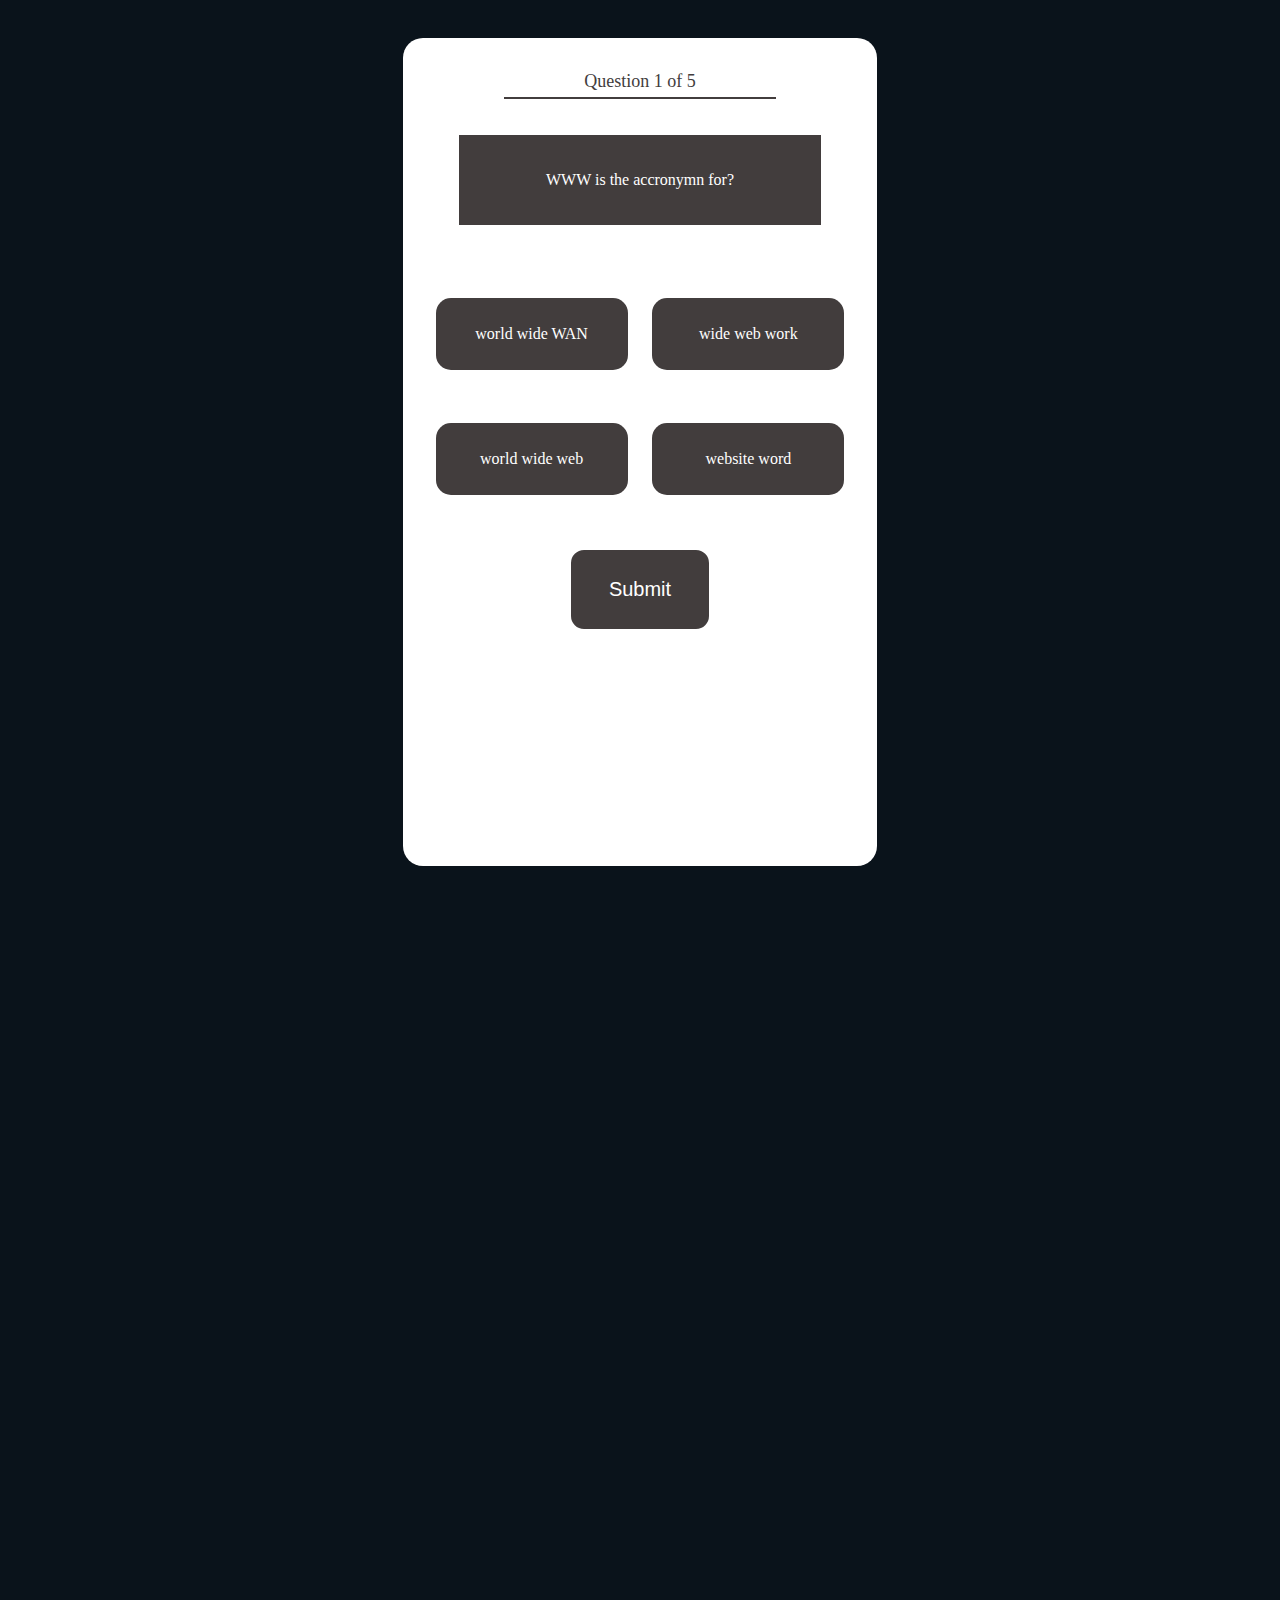
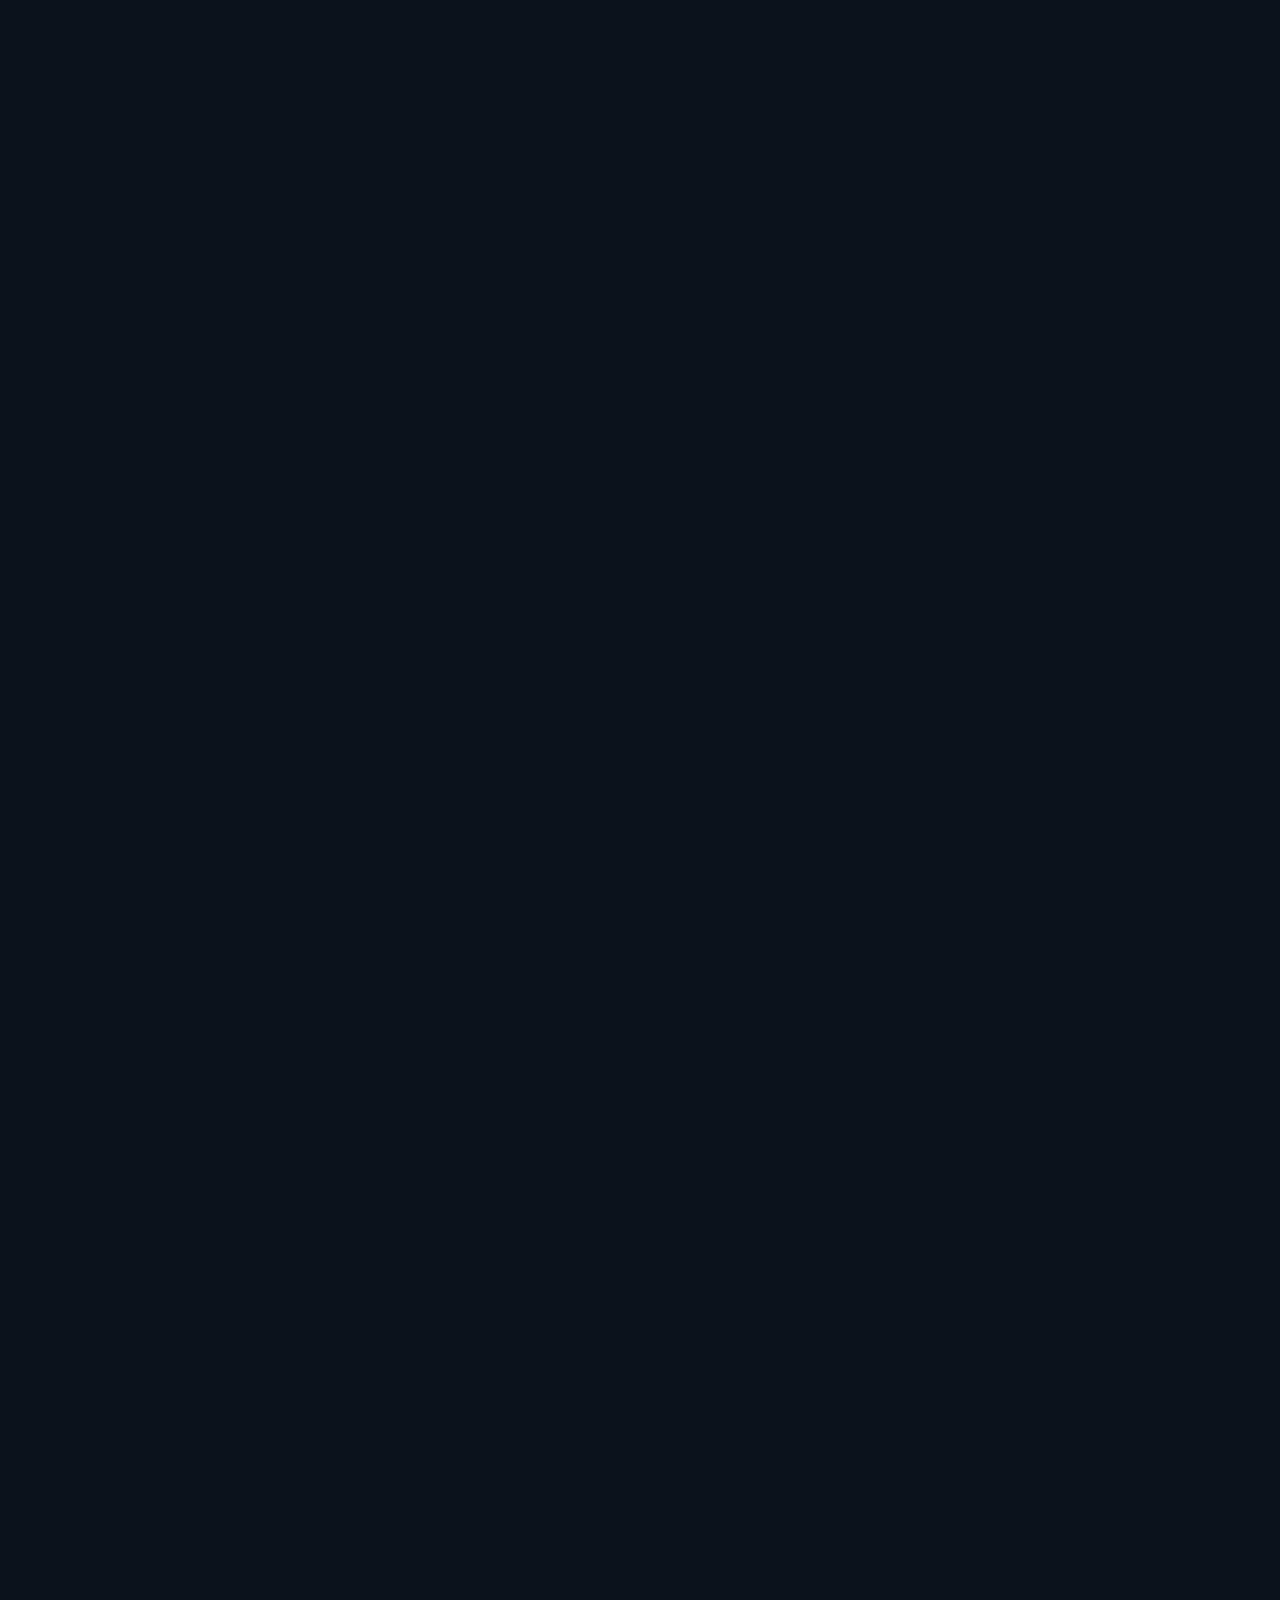
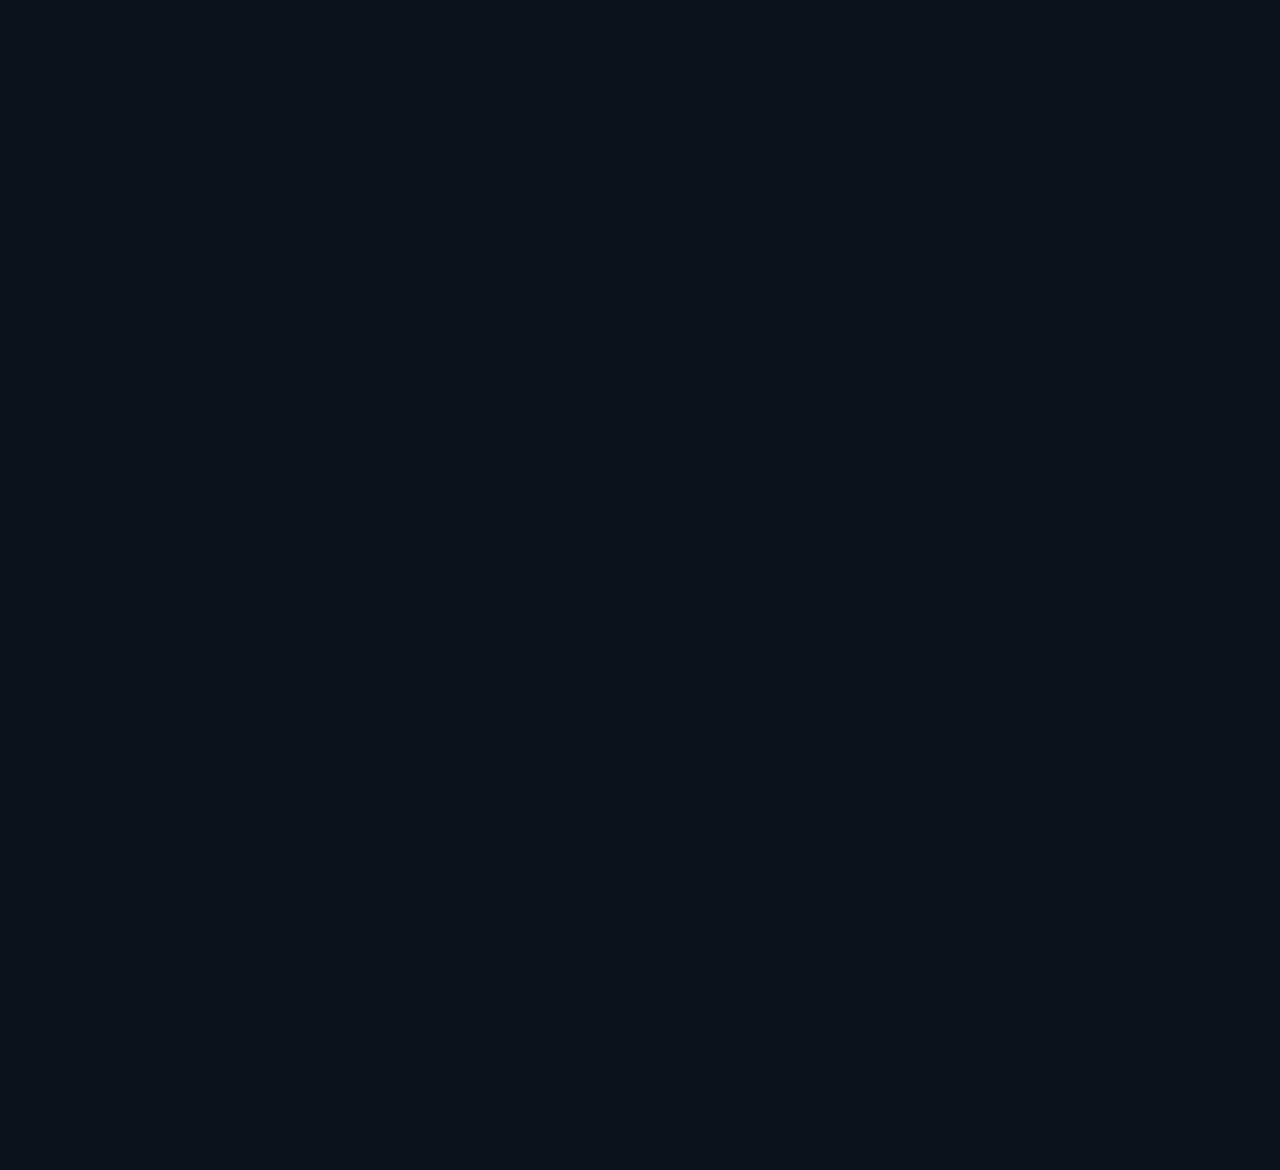
<file: index.html>
<!DOCTYPE html>
<html lang="en">
<head>
    <meta charset="UTF-8">
    <meta name="viewport" content="width=device-width, initial-scale=1.0">
    <title>Quiz App</title>
    <link rel="stylesheet" href="style.css">
</head>
<body>


    <div id="quiz">
    
    </div>
    <button id="next" class="button"  onclick = "showNextSlide()">Next <i class="arrow">

    </i></button>
    <button id="finish" class="button"  onclick="showResult()" style="display:none;">Show Result <i class="arrow">
        
    </i></button>
    <button id="start" class="button"  onclick="reset()" style="display:none;">Try Again <i class="arrow">
        
    </i></button>
    
<div id="congrat">

</div>
<script src="script.js"></script> 
</body>
</html>
</file>
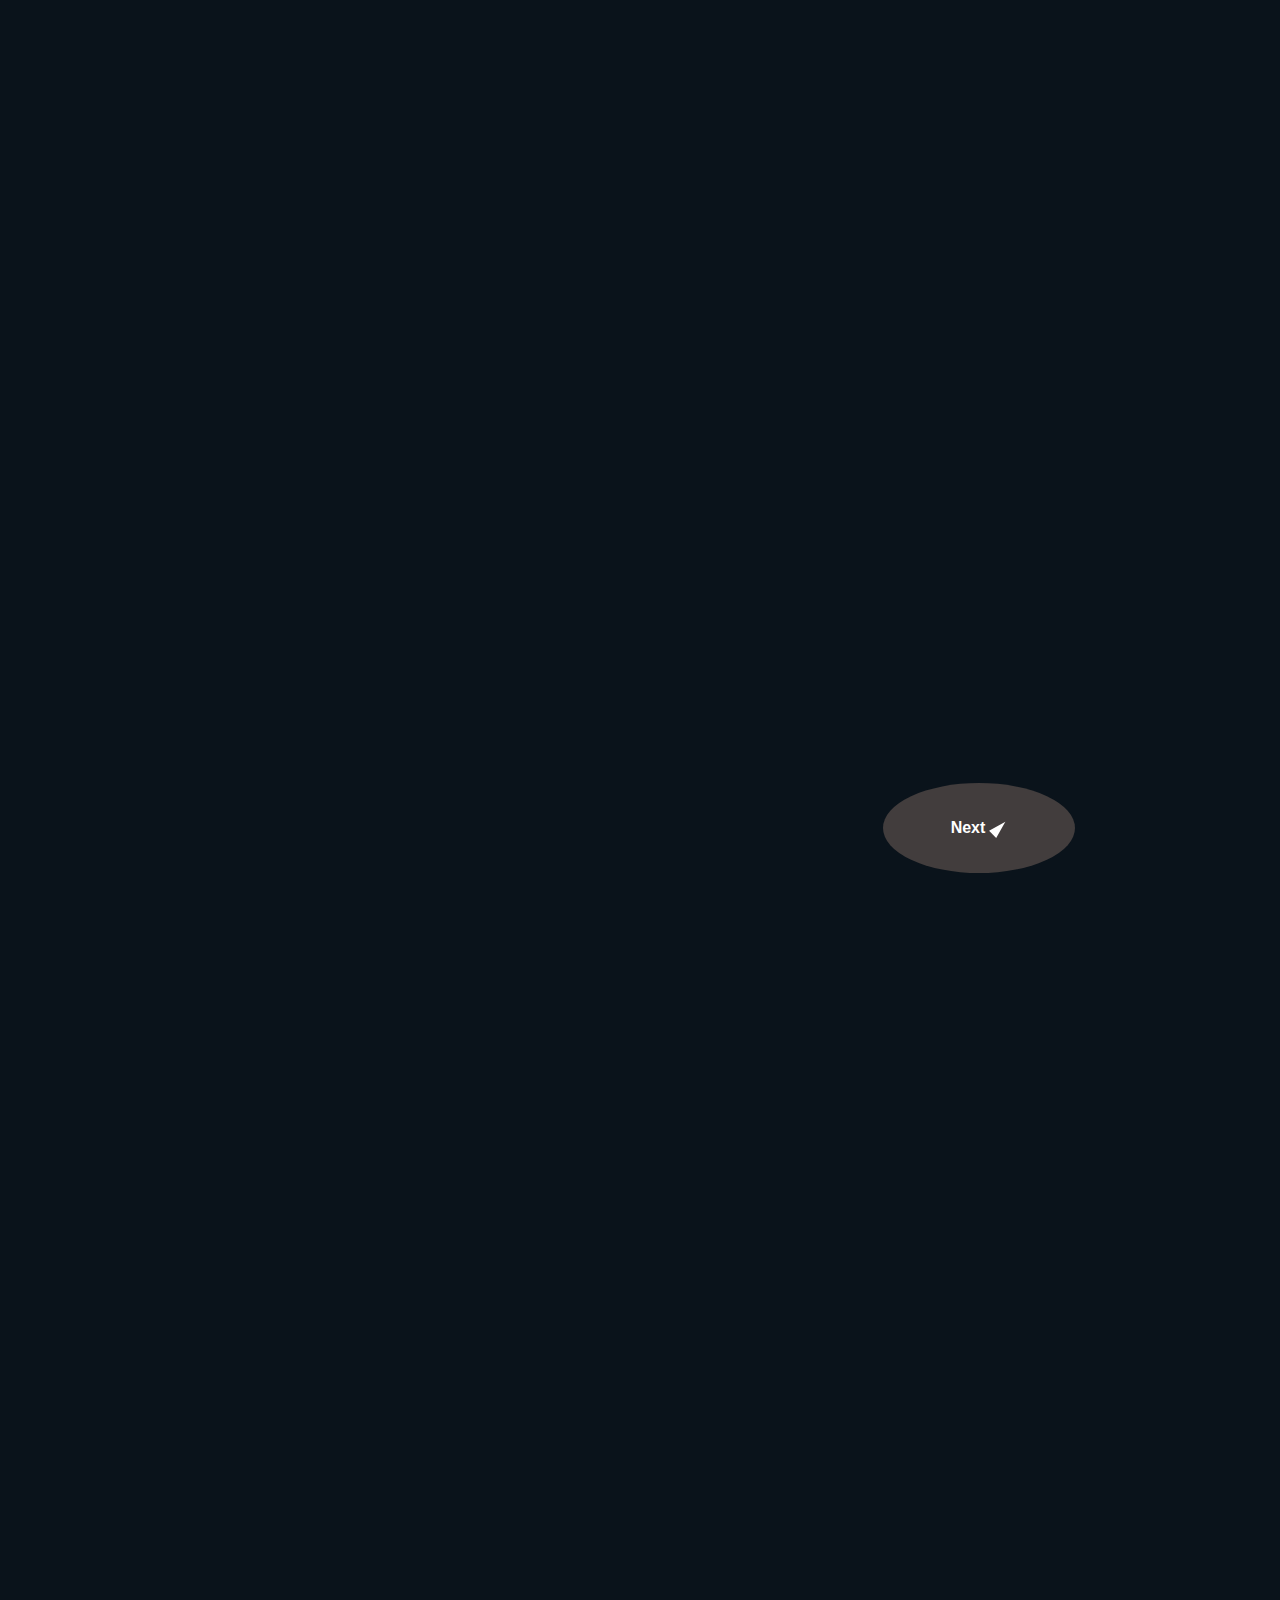
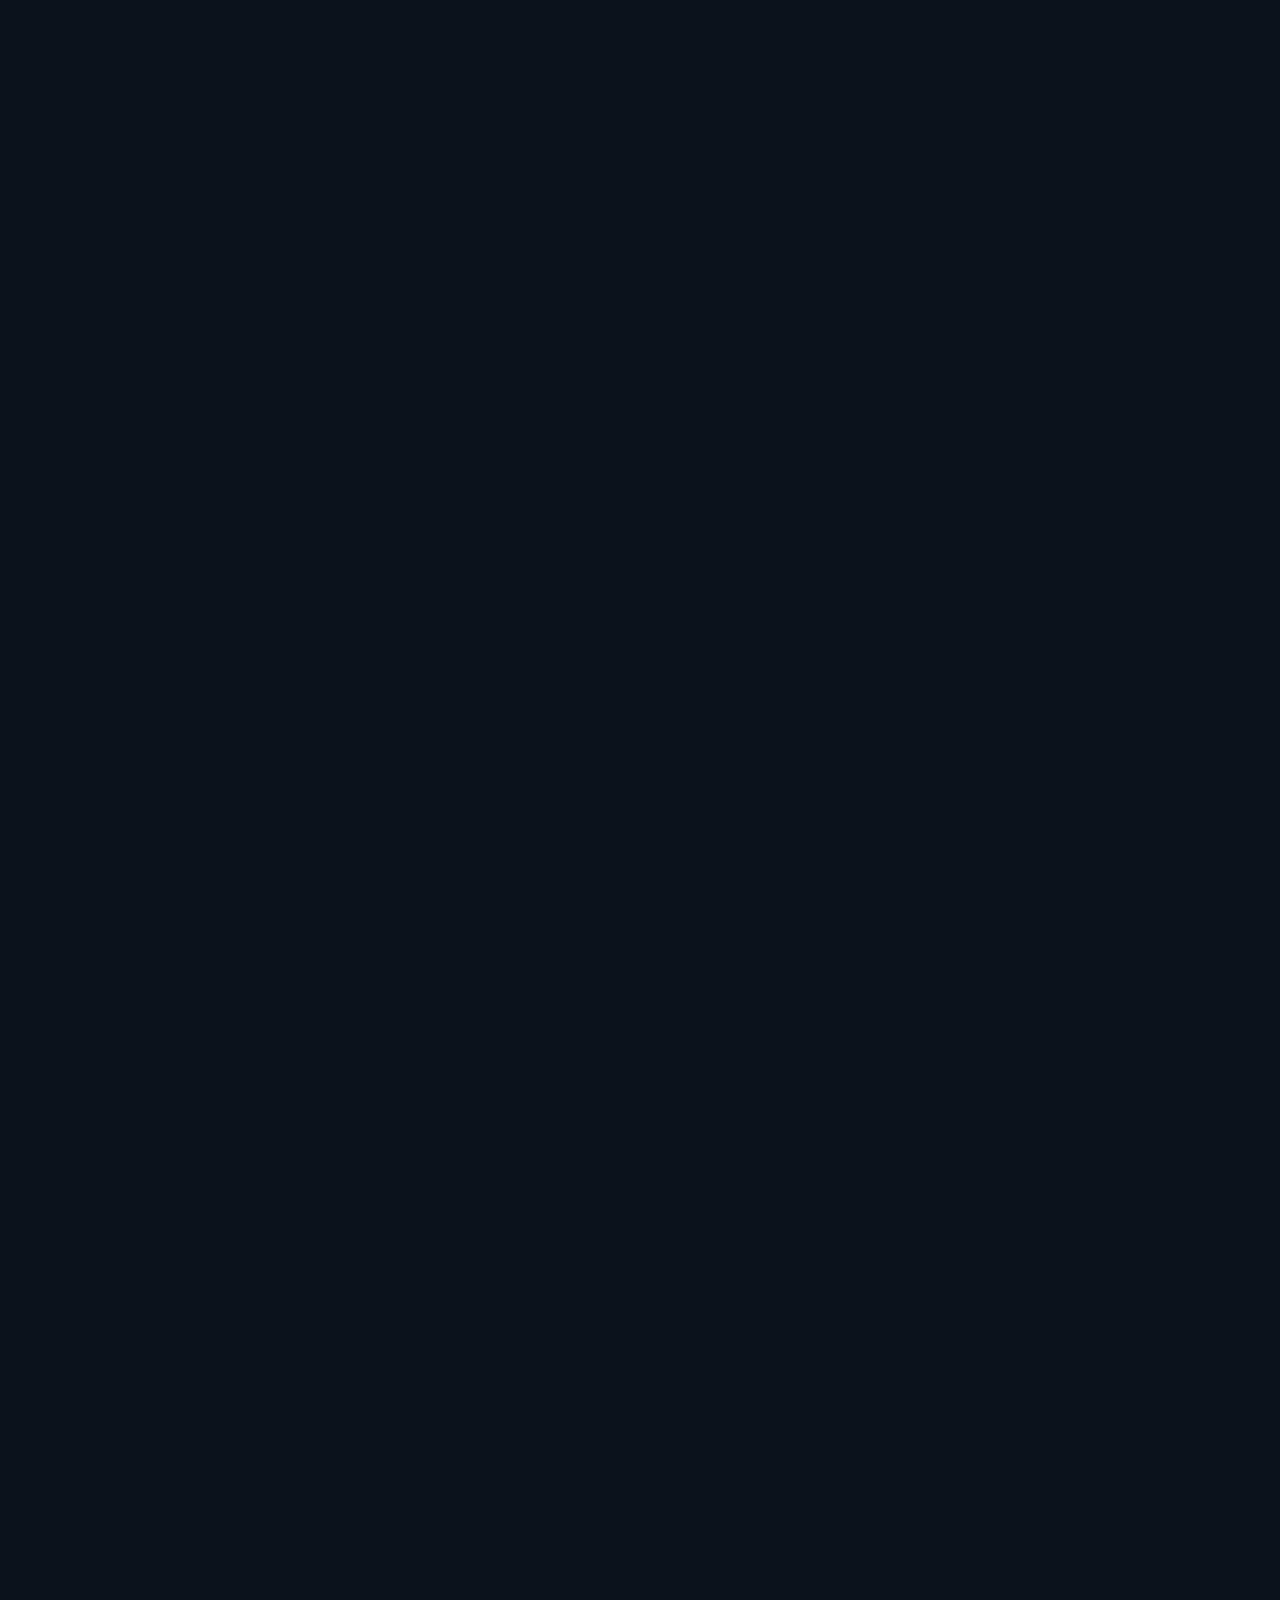
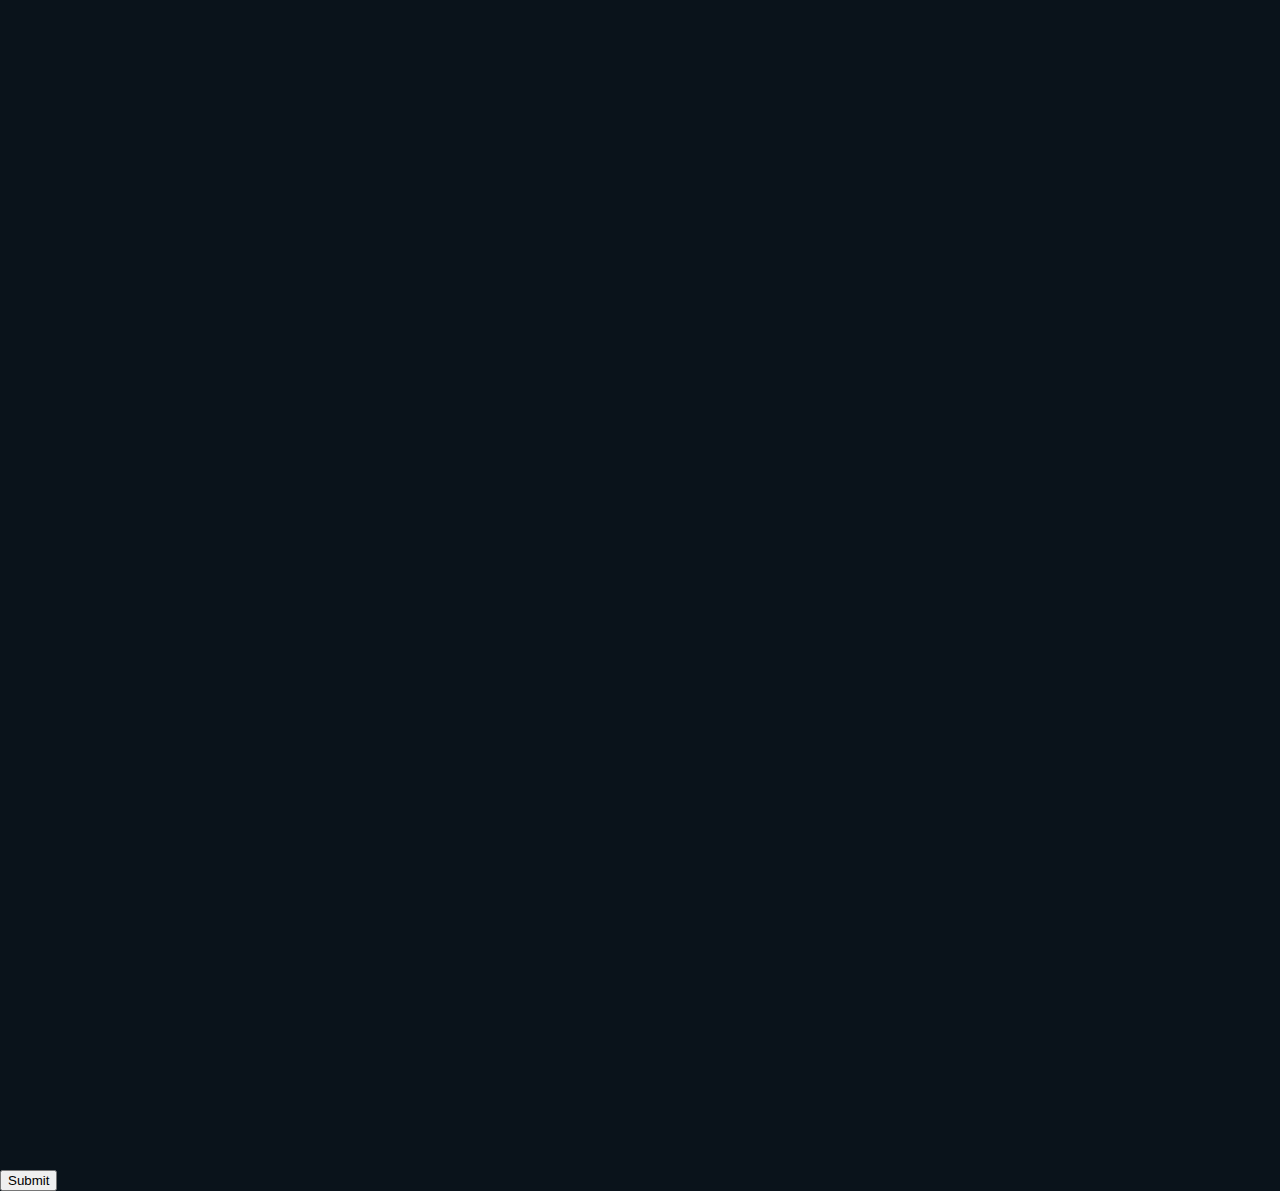
<file: quiz.html>
<!DOCTYPE html>
<html lang="en">
<head>
    <meta charset="UTF-8">
    <meta name="viewport" content="width=device-width, initial-scale=1.0">
    <title>Quiz App</title>
    <link rel="stylesheet" href="style.css">
</head>
<body>


    <div id="quiz">
    
    </div>
    <button id="submit" onclick="showResult()" >Submit</button>
    <button class="button"  onclick = "showNextSlide()">Next <i class="arrow"></i></button>
    
</div>
<!--     
     <div id= "congrat">
         
     </div> -->

<script src="script.js"></script> 
</body>
</html>
</file>
<file: style.css>
body{
    font-family: Georgia, 'Times New Roman', Times, serif;
     background-color: #0A131B; 
    margin: 0;
    color: white;
    box-sizing: border-box;
    
}

/* Question and answer section */
 .container{
    /* background-color: grey; */
    background-color:white;
    width:37vw;
    height: 92vh;
    margin: 3% auto;
    border-radius: 20px;
    box-sizing: border-box;
    padding: 10px;
    position: relative;
}

 .numquest {
    text-align: center;
    margin-top:5%;
    margin-bottom: 1%;
    font-size: 18px;
    color:rgb(66, 61, 61);
}
.style1{
   width:60%;
   height:0.3%;
   margin: auto;
   background-color:  rgb(66, 61, 61);
}

.questionbox{
    box-sizing: border-box;
    width:80%;
    height: 10vh;
    margin: 8% auto 2% auto;
    padding:10px;
    background-color: rgb(66, 61, 61);
    display: flex;
    flex-wrap: wrap;
    align-items: center;
    justify-content: center;
}
.answerbox{
    box-sizing: border-box;
    width:100%;
    height: 30vh;
     margin:  8% auto 2% auto; 
    padding: 10px;
    /* border: 2px solid grey; */
    display: flex;
    flex-wrap: wrap;
    align-items: center;
    justify-content: center;

}
.btnanswer {
    box-sizing: border-box;
    width:15vw;
    height:8vh;
    background-color: rgb(66, 61, 61);
    padding: 2px;
    margin:5px auto;
    display: flex;
    align-items: center;
    justify-content: center;
    cursor: pointer; 
    border-radius: 15px;
}
.sub{
     width:25%; 
    height: 10%;
    padding: 10px;
    background-color:rgb(66, 61, 61);
     /* margin:20px auto 5px auto;  */
     border-radius: 15px; 
    color:white;
    font-size: 20px;
    border: 2px solid white;
    cursor: pointer;
    position:absolute;
    top:70%;
    right:40%;
    outline: none;
}

.button{
    width:10%;
    height:10%;
    background-color:rgb(66, 61, 61);
    border-radius: 50%;
    cursor: pointer;
    border: none;
    color: white;
    font-size: 16px;
    font-weight: bolder;
    position: absolute;
    padding: 2%;
    right: 20%;
    bottom:2%;
    margin: 0;
}

.arrow{
    display: inline-block;
    border-top: 5px solid transparent;
    border-bottom: 5px solid transparent;
    border-left: 18px solid white;
    width:0;
    height:0;
    transform:rotate(-45deg); 
    animation: move 1s ease-out infinite alternate;
}

#congrat{
    
    width:25vw;
    height:50vh;
    background-color:rgb(66, 61, 61);
    margin: 10% auto 10% auto;
    display:none;
    padding:20px;
    text-align: center;
    border-radius:15px;
}
.res{
    font-family: 'Trebuchet MS', 'Lucida Sans Unicode', 'Lucida Grande', 'Lucida Sans', Arial, sans-serif;
}

@keyframes move{
    from{ transform: translateX(0px)}
    to{ transform: translateX(10px)}
}
.slide{
     z-index:1;
    opacity : 0; 
    transition: opacity  0.5s ;
}


  .active-slide{
    opacity: 1;
    z-index: 2; 
  }

  .button:hover{
    background-color:grey;
  }

  .sub:hover{
    background-color:grey;
  }

 
 @media (min-width: 320px) {
    .sub{
        width:45vw; 
        height:9vh ;
        font-size: 20px;
        right:23%;
        bottom:10%;
        margin-top: 4rem;
            }
    .container{
        width:80vw;
        height: 92vh;
        margin: 3% auto;
        box-sizing: border-box;
        padding: 10px;

    }
    .btnanswer {
        width:55vw;
        height:9vh;
        margin-bottom: 7px;
}
.questionbox{
    box-sizing: border-box;
    width:90%;
    height: 10vh;
    padding:10px;
    text-align: center;
    
}
.button{
    width:20%;
    height:10%;
    right: 3%;
    bottom:3%;
}
#congrat{
    width:60vw;
    height:55vh;
}
 }
@media (min-width:460px) {
    .container{
        width:60vw;
        height:92vh;
        margin: 3% auto;
        box-sizing: border-box;
        padding: 10px;
    }
    .sub{
        width:40vw; 
        height:9vh ;
        font-size: 20px;
        right:16%;
        bottom:10%;
        margin-top: 4rem;
            }
     .btnanswer{
        width:45vw;
        height:9vh;
        margin-bottom: 7px;
        }
        .questionbox{
         box-sizing: border-box;
         width:90%;
         height: 10vh;
        padding:10px;
        text-align: center;
            
        }
        .button{
            width:20%;
            height:10%;
            right: 3%;
            bottom:3%;
        }
        #congrat{
            width:50vw;
            height:55vh;
        }
}
@media (min-width:600px) {
    .container{
    width:55vw;
    height: 95vh;
    margin: 3% auto;
    box-sizing: border-box;
    padding: 10px;
}
.questionbox{
    box-sizing: border-box;
    width:90%;
    height: 15vh;
   padding:10px;
   text-align: center;
   margin-bottom: 1%;
       
   }
.sub{
    width:35vw; 
    height:9vh ;
    font-size: 20px;
    right:20%;
    bottom:10%;
    margin-top:5.5rem;
        }
.button{
width:20%;
height:10%;
right:9%;
 bottom:3%;
        }
}
@media (min-width:745px) {
    .container{
    width:50vw;
    height: 97vh;
    margin: 3% auto;
    box-sizing: border-box;
    padding: 10px;
}
.btnanswer{
    width:30vw;
    height:9vh;
    margin-bottom: 7px;
    }
.questionbox{
    box-sizing: border-box;
    width:90%;
    height: 15vh;
   padding:10px;
   text-align: center;
   margin-bottom: 1%;
       
   }
.sub{
    width:25vw; 
    height:9vh ;
    font-size: 20px;
    right:25%;
    bottom:10%;
    margin-top:6rem;
        }
.button{
width:20%;
height:10%;
right:9%;
 bottom:3%;
        }
}
@media (min-width:920px) {
    .container{
        /* background-color: grey; */
        background-color:white;
        width:37vw;
        height: 92vh;
        padding: 10px;
        position: relative;
    }
    .questionbox{
        box-sizing: border-box;
        width:80%;
        height: 10vh;
        margin: 8% auto 2% auto;
        text-align: center;
    }
    .answerbox{
        box-sizing: border-box;
        width:100%;
        height: 30vh;
    }
    .btnanswer {
        box-sizing: border-box;
        width:15vw;
        height:8vh;
        padding: 2px;
        margin:5px auto;
        display: flex;
        align-items: center;
        justify-content: center;
        cursor: pointer; 
    }
    .sub{
         width:30%; 
        height: 10%;
        padding: 10px;
        top:50%;
        right:35%;      
}
.button{
    width:15%;
    height:10%;
    right:16%;
     bottom:3%;
            }
     #congrat{
  width:25%;
  height:50vh;
            }
}
</file>
